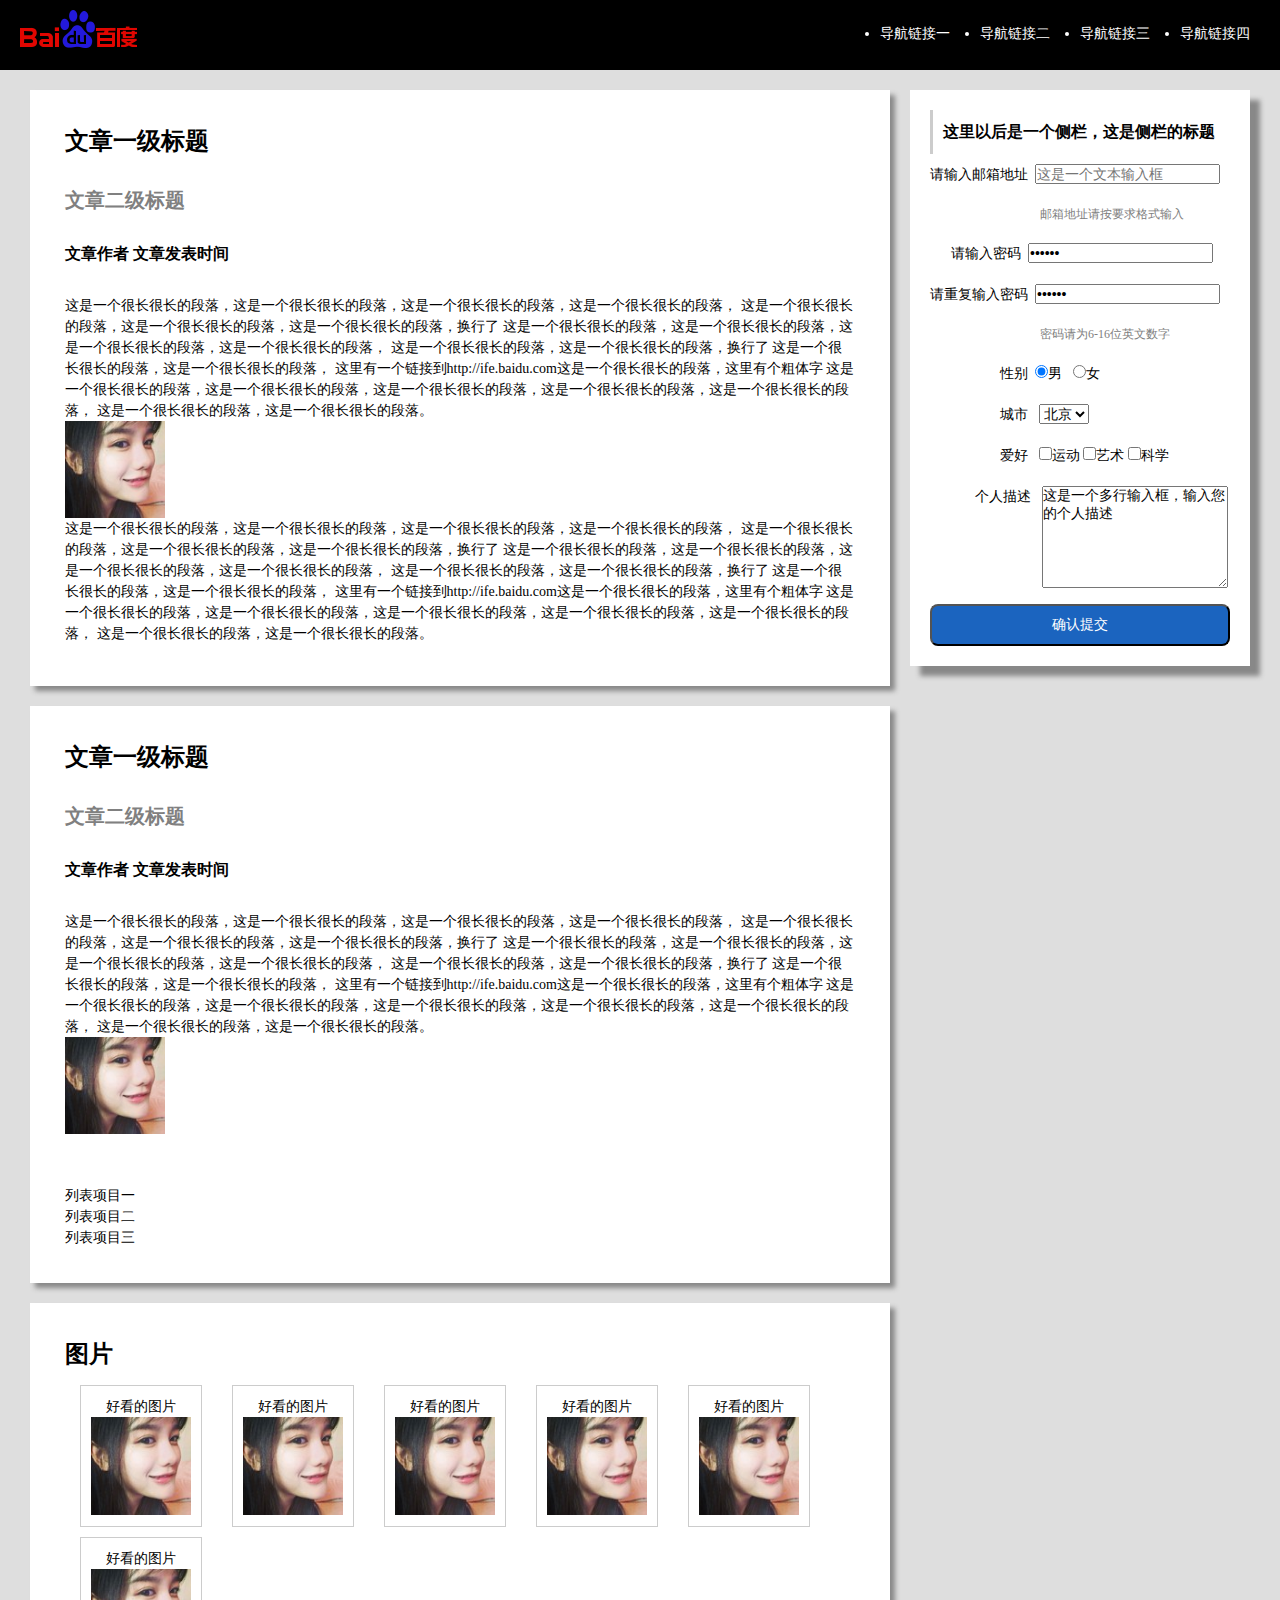
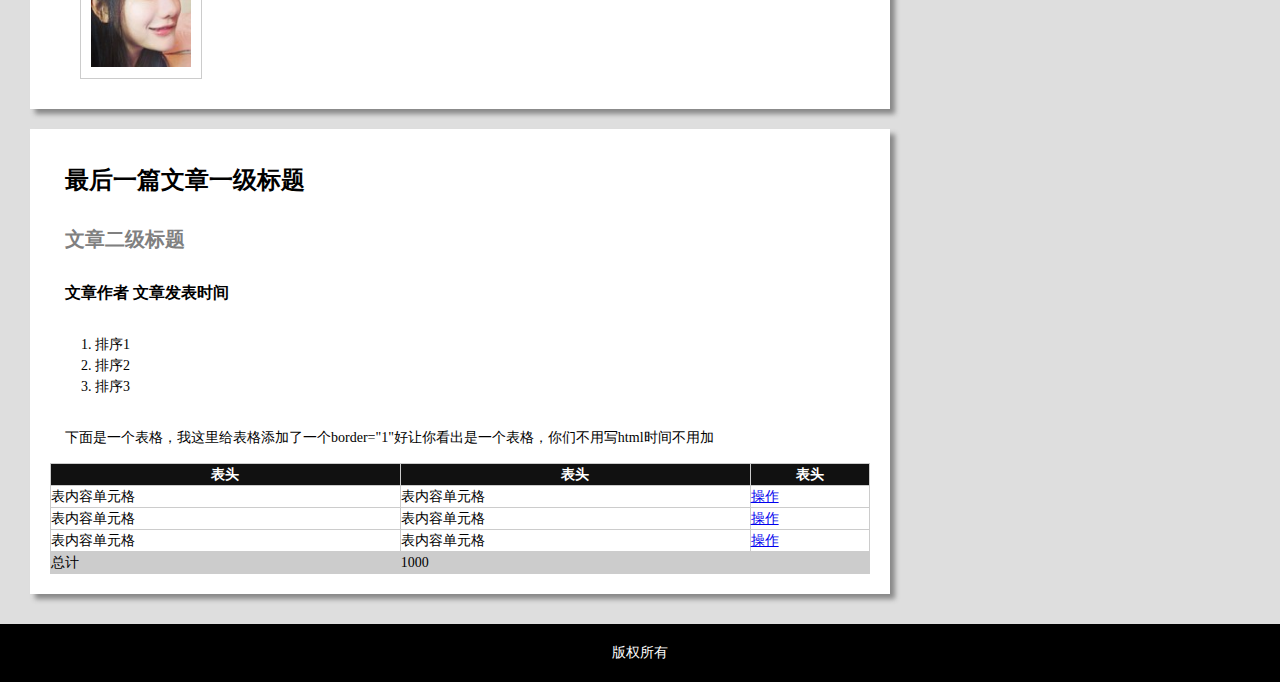
<file: mission_5/index.html>
<!DOCTYPE html>
<html lang="en">
<head>
	<meta charset="UTF-8">
	<title>Mission_5</title>
	<link rel="stylesheet" type="text/css" href="./css/reset.css">
	<link rel="stylesheet" type="text/css" href="./css/index.css">
</head>
<body>
	<header class="header">
		<img src="./img/baidu-logo.png">
		<nav class="tab">
			<ul>
				<li>导航链接一</li>
				<li>导航链接二</li>
				<li>导航链接三</li>
				<li>导航链接四</li>
			</ul>
		</nav>
	</header>
	<aside class="aside">
		<h2>这里以后是一个侧栏，这是侧栏的标题</h2>
		<form>
			<p>
			<label>请输入邮箱地址</label>&nbsp;&nbsp;<input type="text" placeholder="这是一个文本输入框" />
			</p>
			<p class="hint">邮箱地址请按要求格式输入</p>
			<p>
				<label>&nbsp;&nbsp;&nbsp;&nbsp;&nbsp;&nbsp;请输入密码</label>&nbsp;&nbsp;<input type="password" value="123456" />
			</p>
			<p>
				<label>请重复输入密码</label>&nbsp;&nbsp;<input type="password" value="123456" />
			</p>
			<p class="hint">密码请为6-16位英文数字</p>
			<p class="offset">
				<label>性别</label>&nbsp;&nbsp;<input type="radio" checked="checked" name="sex"/>男&nbsp;&nbsp;
				<input type="radio" name="sex"/>女
			</p>
			<p class="offset">
				<label>城市</label>&nbsp;&nbsp;
				<select name="city">
					<option>北京</option>
					<option>上海</option>
					<option>长沙</option>
				</select>
			</p>
			<p class="offset">
				<label>爱好</label>&nbsp;&nbsp;
				<input type="checkbox" name="interest" />运动
				<input type="checkbox" name="interest" />艺术
				<input type="checkbox" name="interest" />科学
			</p>
			<p class="offset">
				<label class="position">个人描述</label>&nbsp;&nbsp;
				<textarea>这是一个多行输入框，输入您的个人描述</textarea>
			</p>
			<input type="submit" value="确认提交" />
		</form>
	</aside>
	<article class="article">
		<h1>文章一级标题</h1>
		<h2>文章二级标题</h2>
		<h3>文章作者  文章发表时间</h3>
		<p>
		这是一个很长很长的段落，这是一个很长很长的段落，这是一个很长很长的段落，这是一个很长很长的段落， 这是一个很长很长的段落，这是一个很长很长的段落，这是一个很长很长的段落，换行了
		这是一个很长很长的段落，这是一个很长很长的段落，这是一个很长很长的段落，这是一个很长很长的段落， 这是一个很长很长的段落，这是一个很长很长的段落，换行了
		这是一个很长很长的段落，这是一个很长很长的段落， 这里有一个链接到http://ife.baidu.com这是一个很长很长的段落，这里有个粗体字 这是一个很长很长的段落，这是一个很长很长的段落，这是一个很长很长的段落，这是一个很长很长的段落，这是一个很长很长的段落， 这是一个很长很长的段落，这是一个很长很长的段落。<br>
		<img src="./img/1.jpg"> 
		这是一个很长很长的段落，这是一个很长很长的段落，这是一个很长很长的段落，这是一个很长很长的段落， 这是一个很长很长的段落，这是一个很长很长的段落，这是一个很长很长的段落，换行了
		这是一个很长很长的段落，这是一个很长很长的段落，这是一个很长很长的段落，这是一个很长很长的段落， 这是一个很长很长的段落，这是一个很长很长的段落，换行了
		这是一个很长很长的段落，这是一个很长很长的段落， 这里有一个链接到http://ife.baidu.com这是一个很长很长的段落，这里有个粗体字 这是一个很长很长的段落，这是一个很长很长的段落，这是一个很长很长的段落，这是一个很长很长的段落，这是一个很长很长的段落， 这是一个很长很长的段落，这是一个很长很长的段落。
		</p>
	</article>
	<article class="article">
		<h1>文章一级标题</h1>
		<h2>文章二级标题</h2>
		<h3>文章作者  文章发表时间</h3>
		<p>
		这是一个很长很长的段落，这是一个很长很长的段落，这是一个很长很长的段落，这是一个很长很长的段落， 这是一个很长很长的段落，这是一个很长很长的段落，这是一个很长很长的段落，换行了
		这是一个很长很长的段落，这是一个很长很长的段落，这是一个很长很长的段落，这是一个很长很长的段落， 这是一个很长很长的段落，这是一个很长很长的段落，换行了
		这是一个很长很长的段落，这是一个很长很长的段落， 这里有一个链接到http://ife.baidu.com这是一个很长很长的段落，这里有个粗体字 这是一个很长很长的段落，这是一个很长很长的段落，这是一个很长很长的段落，这是一个很长很长的段落，这是一个很长很长的段落， 这是一个很长很长的段落，这是一个很长很长的段落。<br>
		<img src="./img/1.jpg"> <br>
		</p>
		<ul>
			<li>列表项目一</li>
			<li>列表项目二</li>
			<li>列表项目三</li>
		</ul>
	</article>
	<article class="article">
		<h1>图片</h1>
		<div class="pic">
			好看的图片
			<img src="./img/1.jpg"> 
		</div>
		<div class="pic">
			好看的图片
			<img src="./img/1.jpg"> 
		</div>
		<div class="pic">
			好看的图片
			<img src="./img/1.jpg"> 
		</div>
		<div class="pic">
			好看的图片
			<img src="./img/1.jpg"> 
		</div>
		<div class="pic">
			好看的图片
			<img src="./img/1.jpg"> 
		</div>
		<div class="pic">
			好看的图片
			<img src="./img/1.jpg"> 
		</div>
	</article>
	<article class="article">
		<h1>最后一篇文章一级标题</h1>
		<h2>文章二级标题</h2>
		<h3>文章作者  文章发表时间</h3>
		<ol>
			<li>排序1</li>
			<li>排序2</li>
			<li>排序3</li>
		</ol>
		<p>下面是一个表格，我这里给表格添加了一个border="1"好让你看出是一个表格，你们不用写html时间不用加</p>
		<table border="1">
			<thead>
				<tr>
					<th>表头</th>
					<th>表头</th>
					<th>表头</th>
				</tr>
			</thead>
			<tbody>
				<tr>
					<td>表内容单元格</td>
					<td>表内容单元格</td>
					<td><a href="#">操作</a></td>
				</tr>
				<tr>
					<td>表内容单元格</td>
					<td>表内容单元格</td>
					<td><a href="#">操作</a></td>
				</tr>
				<tr>
					<td>表内容单元格</td>
					<td>表内容单元格</td>
					<td><a href="#">操作</a></td>
				</tr>
			</tbody>
			<tfoot>
				<tr>
					<td>总计</td>
					<td colspan="2">1000</td>
				</tr>
			</tfoot>
		</table>
	</article>
	<footer>
		版权所有
	</footer>
</body>
</html>
</file>
<file: mission_5/css/index.css>
body{
	background: #DEDEDE;
	font-size: 14px;
}
.header{
	max-width: 100%;
	background: black;
	height: 50px;
	padding: 10px 20px;
}
.header .tab{
	float: right;
	color: white;
	margin-top:15px;
}
.header ul li{
	float: left;
	list-style: disc;
	margin-left: 20px;
	width: 80px;
}
.aside{
	float: right;
	width:300px;
	padding: 20px;
	line-height: 1.5;
	box-shadow: 10px 10px 5px #888;
	background: #fff;
	margin-right: 30px;
	margin-top: 20px;
}
.aside h2{
	font-size: 16px;
	padding: 10px 10px;
	border-left: 3px solid #ccc;
}
.aside p{
	padding: 10px 0;
}
.aside .hint{
	color: grey;
	font-size: 12px;
	margin-left: 110px;
}
.aside .offset{
	margin-left: 70px;
}
.aside .position{
	vertical-align: top;
	margin-left: -25px;
}
.aside textarea{
	height: 100px;
}
.aside input[type="submit"]{
	display: block;
	padding: 10px 30px;
	width: 300px;
	background: #1B64BF;
	color: #fff;
	border-radius: 8px;
}
.article{
	background: #fff;
	margin:20px 390px 15px 30px;
	box-shadow: 5px 5px 5px #888;
	padding: 20px;
}
.article h1{
	font-size: 24px;
	padding: 15px;
}
.article h2{
	font-size: 20px;
	padding: 15px;
	color: grey;
}
.article h3{
	font-size: 16px;
	padding: 15px;
}
.article p, .article ul{
	padding: 15px;
	line-height: 1.5;
}
.article .pic{
	padding: 10px;
	width: 100px;
	height: 120px;
	border: 1px solid #ccc;
	float: left;
	margin-left: 30px;
	margin-bottom: 10px;
	text-align: center;
	line-height: 1.5;
}
.article:after{
	content: '';
	display: block;
	height: 0;
	overflow: hidden;
	clear: both;
}
.article img{
	display: block;
	width: 100px;
}
.article ol{
	padding: 15px;
	margin-left: 30px;
}
.article ol li{
	list-style: decimal;
	line-height: 1.5;
}
.article table{
	border: 1px solid #ccc;
	width: 100%;
	line-height: 1.5;
}
.article table thead{
	background: #111;
	color: #fff;
}
.article table tfoot{
	background: #ccc;
}
footer{
	background: #000;
	color: #fff;
	text-align: center;
	padding: 20px;
	margin-top: 30px;
}
</file>
